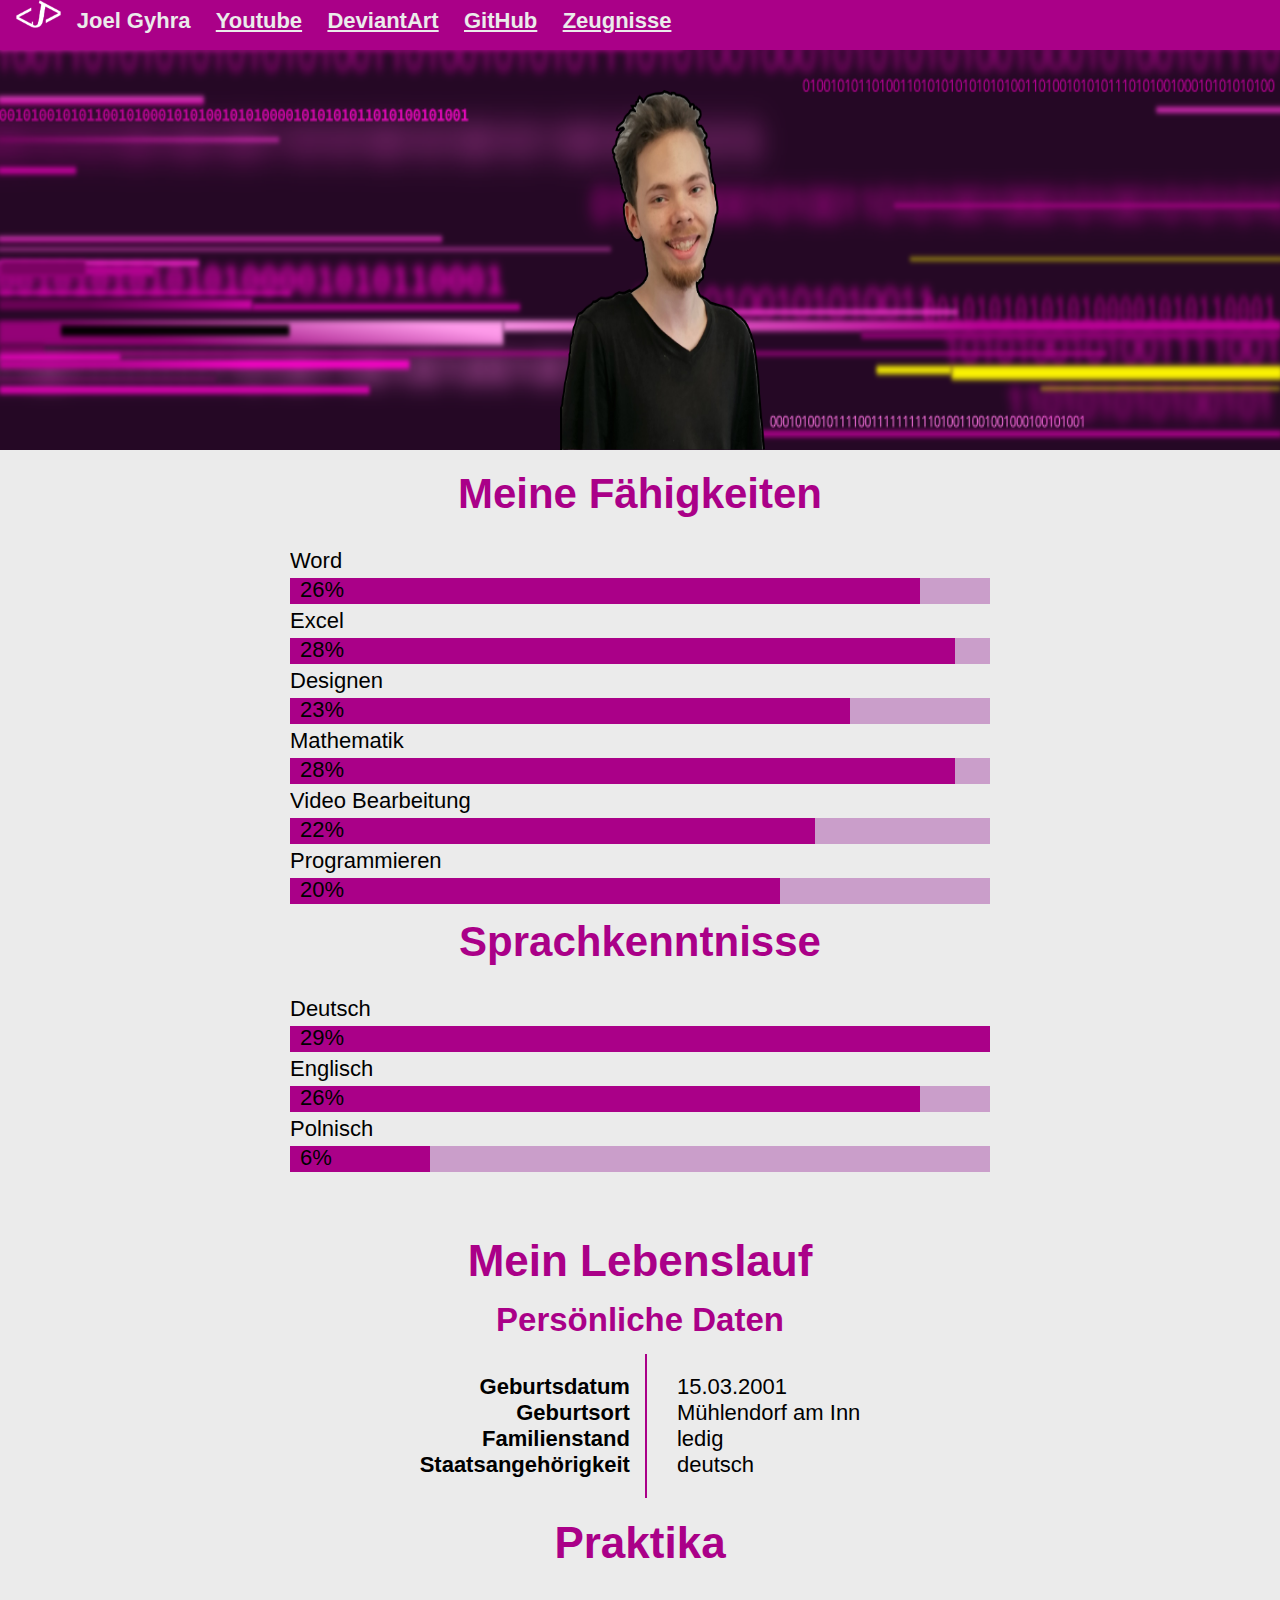
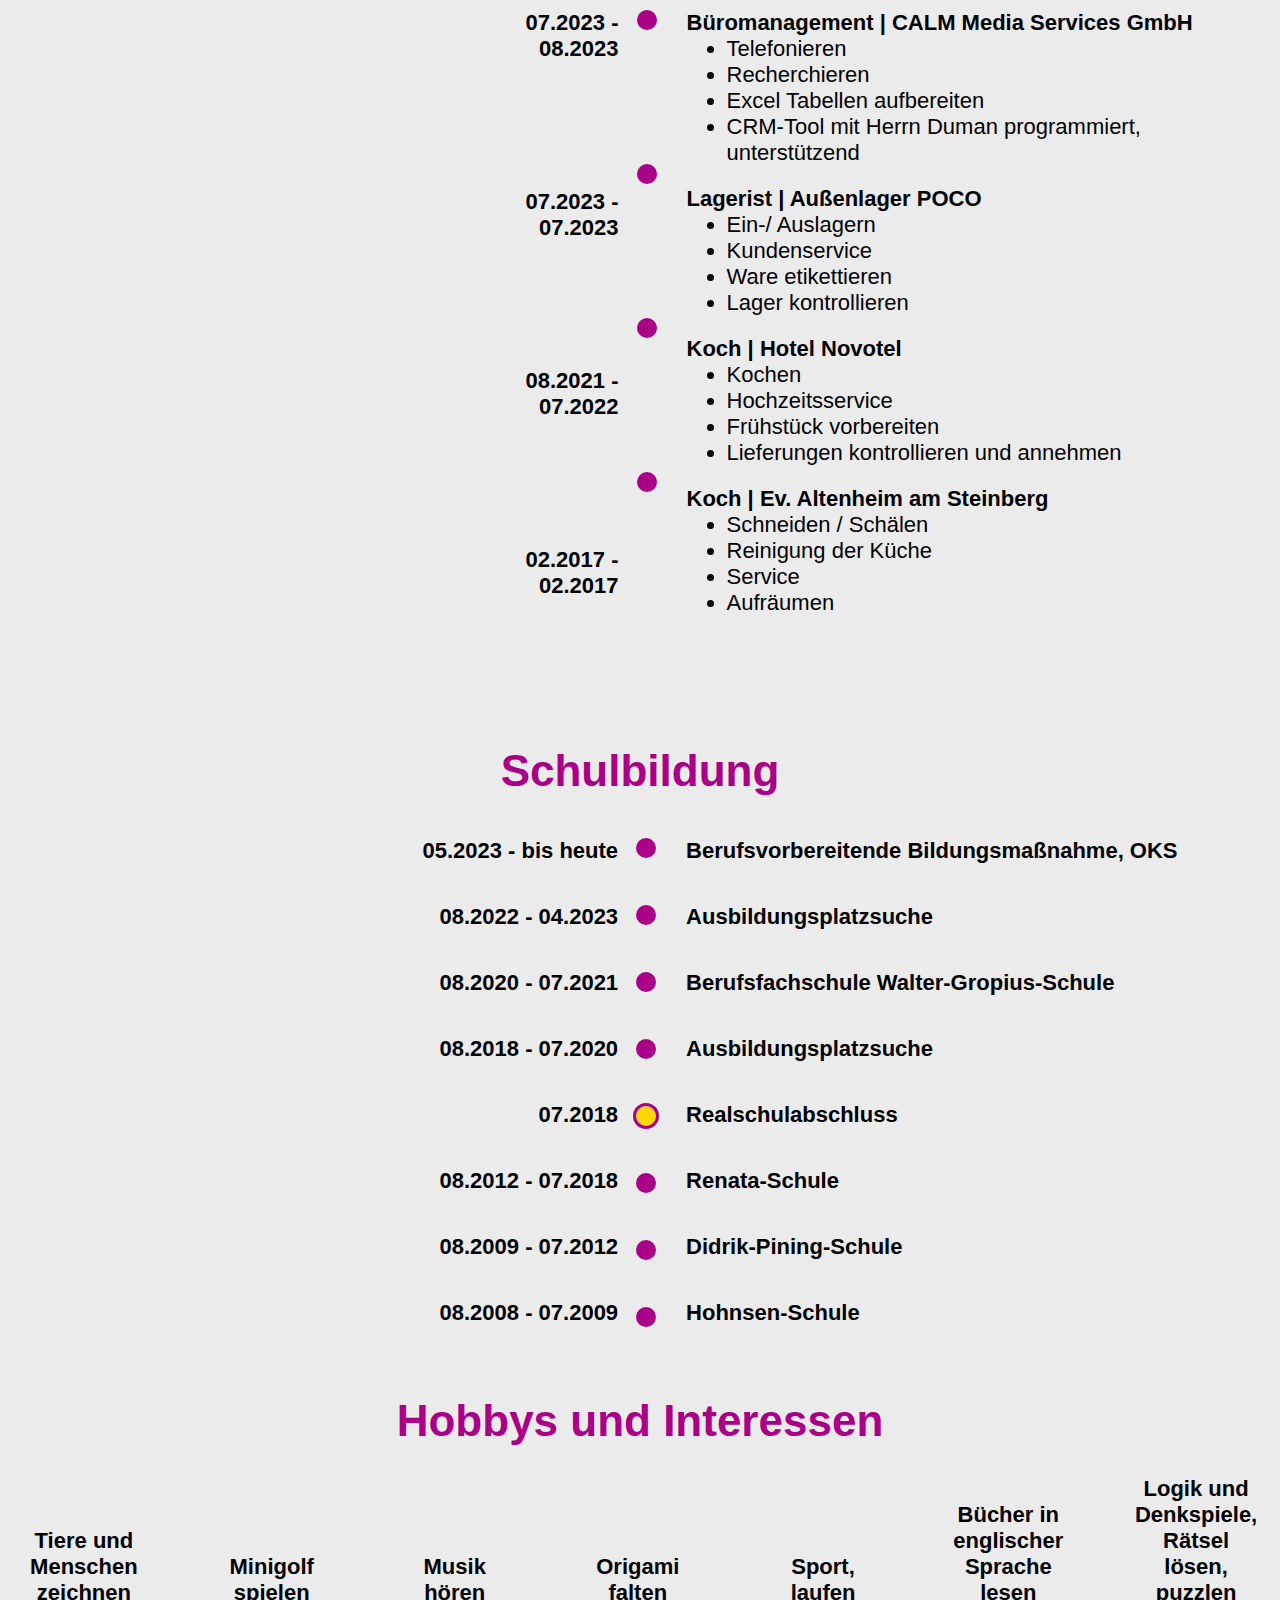
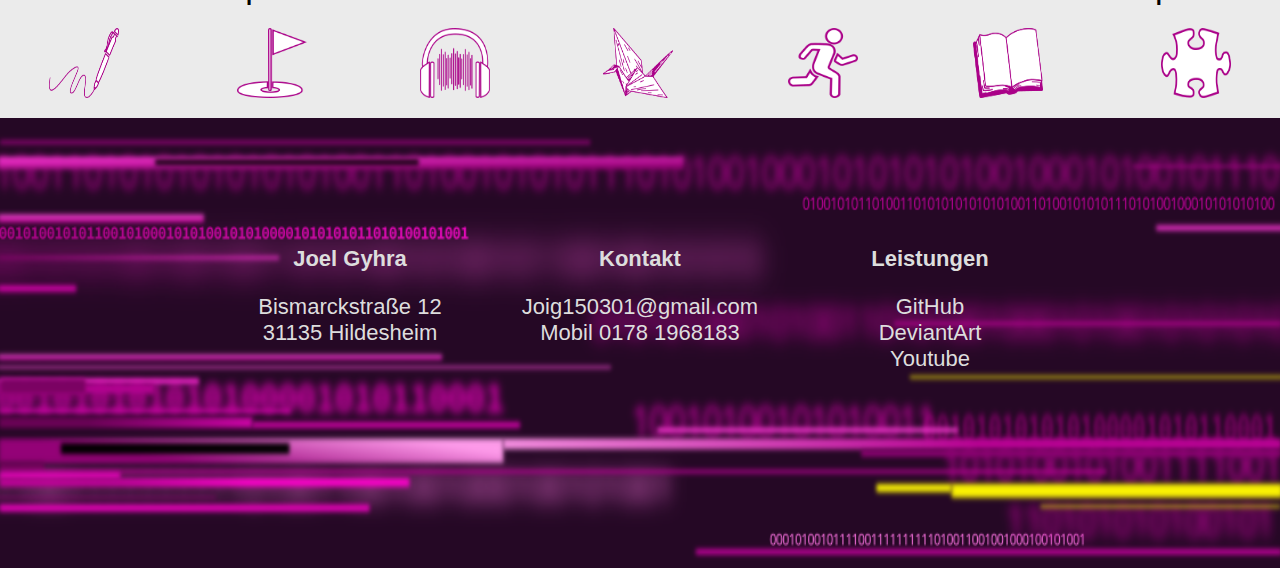
<file: index.html>
<head> 
    <link rel="stylesheet" href="styles.css">
    <script src="script.js"></script>
    <meta name="viewport" content="width=device-width">
</head>

<body>
    <main>
        <ul class="navigationBar">
            <img src="Images/LogoInvertedInvisibleBackground.png" alt="Logo" width="45" height="28" title="<J> Logo">
            <li> Joel Gyhra </li>
            <a href="https://www.youtube.com/@roijoleil268" target="_blank" title="ein Link zu meiner Youtube Seite"> Youtube </a>
            <a href="https://www.deviantart.com/lairse/gallery" target="_blank" title="ein Link zu meiner DeviantArt Seite"> DeviantArt </a>
            <a href="https://github.com/RoiJoleil?tab=repositories" target="_blank" title="ein Link zu meiner GitHub Seite"> GitHub </a>
            <a href="https://cyan-millicent-26.tiiny.site/" target="_blank" title="alle Zeugnisse"> Zeugnisse </a>
        </ul>
        <div class="bewerbungsHomepage_Background">
            <img class="bewerbungsHomepage_BackgroundIMG" src="Images/Bewerbungshomepage Background.png" alt="Programmier Hintergrund">
            <img class="bewerbungsBild" src="Images/BewerbungsbildRand.png" width="200" height="267" alt="Bewerbungsbild" title="Foto von Joel Gyhra">
            <p>
            </p>
        </div>

        <figure id="skillsChart">
            <figcaption> Meine Fähigkeiten </figcaption>
            <svg version="1.1" xmlns="http://www.w3.org/2000/svg" xmlns:xlink="http://www.w3.org/1999/xlink" class="chart" width="700" height="400" aria-labelledby="title" role="img">
                <title> Meine Fähigkeiten </title>
                <g class="barA">
                    <title>Word</title>
                    <text x="0" y="-10">Word</text>
                    <rect class="barColorBackground" width="700" height="26"></rect>
                    <rect class="barColorForeground" width="0" height="26"></rect>
                    <text class="percentage" x="10" y="19">0%</text>
                </g>
                <g class="barB">
                    <title>Excel</title>
                    <text x="0" y="-10">Excel</text>
                    <rect class="barColorBackground" width="700" height="26"></rect>
                    <rect class="barColorForeground" width="0" height="26"></rect>
                    <text class="percentage" x="10" y="19">0%</text>
                </g>
                <g class="barC">
                    <title>Designes</title>
                    <text x="0" y="-10">Designen</text>
                    <rect class="barColorBackground" width="700" height="26"></rect>
                    <rect class="barColorForeground" width="0" height="26"></rect>
                    <text class="percentage" x="10" y="19">0%</text>
                </g>
                <g class="barD">
                    <title>Math</title>
                    <text x="0" y="-10">Mathematik</text>
                    <rect class="barColorBackground" width="700" height="26"></rect>
                    <rect class="barColorForeground" width="0" height="26"></rect>
                    <text class="percentage" x="10" y="19">0%</text>
                </g>
                <g class="barE">
                    <title>Video Editing</title>
                    <text x="0" y="-10">Video Bearbeitung</text>
                    <rect class="barColorBackground" width="700" height="26"></rect>
                    <rect class="barColorForeground" width="0" height="26"></rect>
                    <text class="percentage" x="10" y="19">0%</text>
                </g>
                <g class="barF">
                    <title>Programming</title>
                    <text x="0" y="-10">Programmieren</text>
                    <rect class="barColorBackground" width="700" height="26"></rect>
                    <rect class="barColorForeground" width="0" height="26"></rect>
                    <text class="percentage" x="10" y="19">0%</text>
                </g>
            </svg>
        </figure>
        <figure id="languagesChart">
            <figcaption> Sprachkenntnisse </figcaption>
            <svg version="1.1" xmlns="http://www.w3.org/2000/svg" xmlns:xlink="http://www.w3.org/1999/xlink" class="chart" width="700" height="290" aria-labelledby="title" role="img">
                <g class="barG">
                    <title>German</title>
                    <text x="0" y="-10">Deutsch</text>
                    <rect class="barColorBackground" width="700" height="26"></rect>
                    <rect class="barColorForeground" width="0" height="26"></rect>
                    <text class="percentage" x="10" y="19">0%</text>
                </g>
                <g class="barH">
                    <title>English</title>
                    <text x="0" y="-10">Englisch</text>
                    <rect class="barColorBackground" width="700" height="26"></rect>
                    <rect class="barColorForeground" width="0" height="26"></rect>
                    <text class="percentage" x="10" y="19">0%</text>
                </g>
                <g class="barI">
                    <title>Polish</title>
                    <text x="0" y="-10">Polnisch</text>
                    <rect class="barColorBackground" width="700" height="26"></rect>
                    <rect class="barColorForeground" width="0" height="26"></rect>
                    <text class="percentage" x="10" y="19">0%</text>
                </g>
            </svg>
        </figure>

        <h1> Mein Lebenslauf </h1>
        <h2> Persönliche Daten </h2>
        <div class="persönlicheDaten">
            <ul class="persönlicheDatenLinks">
                <li> Geburtsdatum </li>
                <li> Geburtsort </li>
                <li> Familienstand </li>
                <li> Staatsangehörigkeit </li>
            </ul>
            <ul class="persönlicheDatenRechts">
                <li> 15.03.2001 </li>
                <li> Mühlendorf am Inn </li>
                <li> ledig </li>
                <li> deutsch </li>
            </ul>
        </div>
        
        <h1 class="praktika"> Praktika </h1>
            <div class="praktikaList">
                <ul class="praktikaDates">
                    <li>07.2023 - 08.2023</li>
                    <li>07.2023 - 07.2023</li>
                    <li>08.2021 - 07.2022</li>
                    <li>02.2017 - 02.2017</li>
                </ul>
                <ul class="circles">
                    <li>
                        <span class="circle"></span>
                    </li>
                    <li>
                        <span class="circle"></span>
                    </li>
                    <li>
                        <span class="circle"></span>
                    </li>
                    <li>
                        <span class="circle"></span>
                    </li>
                </ul>
                <ul class="praktikaHeader">
                    <li>Büromanagement | CALM Media Services GmbH
                        <ul>
                            <li>Telefonieren</li>
                            <li>Recherchieren</li>
                            <li>Excel Tabellen aufbereiten</li>
                            <li>CRM-Tool mit Herrn Duman programmiert, unterstützend</li>
                        </ul>
                    </li>
                    <li>Lagerist | Außenlager POCO
                        <ul>
                            <li>Ein-/ Auslagern</li>
                            <li>Kundenservice</li>
                            <li>Ware etikettieren</li>
                            <li>Lager kontrollieren</li>
                        </ul>
                    </li>
                    <li>Koch | Hotel Novotel
                        <ul>
                            <li>Kochen</li>
                            <li>Hochzeitsservice</li>
                            <li>Frühstück vorbereiten</li>
                            <li>Lieferungen kontrollieren und annehmen</li>
                        </ul>
                    </li>
                    <li>Koch | Ev. Altenheim am Steinberg
                        <ul>
                            <li>Schneiden / Schälen</li>
                            <li>Reinigung der Küche</li>
                            <li>Service</li>
                            <li>Aufräumen</li>
                        </ul>
                    </li>
                </ul>
            </div>
        
        <h1 class="schulbildung"> Schulbildung </h1>
            <div class="schulbildungList">
                <ul class="schulbildungDates">
                    <li>05.2023 - bis heute</li>
                    <li>08.2022 - 04.2023</li>
                    <li>08.2020 - 07.2021</li>
                    <li>08.2018 - 07.2020</li>
                    <li>07.2018</li>
                    <li>08.2012 - 07.2018</li>
                    <li>08.2009 - 07.2012</li>
                    <li>08.2008 - 07.2009</li>
                </ul>
                <ul class="circles">
                    <li>
                        <span class="circle"></span>
                    </li>
                    <li>
                        <span class="circle"></span>
                    </li>
                    <li>
                        <span class="circle"></span>
                    </li>
                    <li>
                        <span class="circle"></span>
                    </li>
                    <li>
                        <span class="circleSpecial"></span>
                    </li>
                    <li>
                        <span class="circle"></span>
                    </li>
                    <li>
                        <span class="circle"></span>
                    </li>
                    <li>
                        <span class="circle"></span>
                    </li>
                </ul>
                <ul class="schulbildungHeader">
                    <li>Berufsvorbereitende Bildungsmaßnahme, OKS</li>
                    <li>Ausbildungsplatzsuche</li>
                    <li>Berufsfachschule Walter-Gropius-Schule</li>
                    <li>Ausbildungsplatzsuche</li>
                    <li>Realschulabschluss</li>
                    <li>Renata-Schule</li>
                    <li>Didrik-Pining-Schule</li>
                    <li>Hohnsen-Schule</li>
                </ul>
            </div>

        <h1 class="hobbys"> Hobbys und Interessen </h1>
            <div class="hobbysContainer">
                <div class="hobbyimg">
                    <img src="Images/Drawing.png" title="Drawing" height="70" width="70" alt="Drawing">
                    <p>Tiere und Menschen zeichnen</p>
                </div>
                <div class="hobbyimg">
                <img src="Images/Minigolf.png" title="Minigolf" height="70" width="70" alt="Minigolf">
                    <p>Minigolf spielen</p>
                </div>
                <div class="hobbyimg">
                <img src="Images/Music.png" title="Music" height="70" width="70" alt="Music">
                    <p> Musik hören</p>
                </div>
                <div class="hobbyimg">
                <img src="Images/Origami.png" title="Origami" height="70" width="70" alt="Origami">
                    <p>Origami falten</p>
                </div>
                <div class="hobbyimg">
                <img src="Images/Running.png" title="Running" height="70" width="70" alt="Running">
                    <p>Sport, laufen</p>
                </div>
                <div class="hobbyimg">
                <img src="Images/Book.png" title="Reading" height="70" width="70" alt="Book">
                    <p>Bücher in englischer Sprache lesen</p>
                </div>
                <div class="hobbyimg">
                <img src="Images/Puzzle.png" title="Puzzle" height="70" width="70" alt="Puzzle">
                    <p>Logik und Denkspiele, Rätsel lösen, puzzlen</p>
                </div>
            </div>
        
            <div class="bewerbungsHomepage_Background">
            <img class="bewerbungsHomepage_BackgroundIMG" src="Images/Bewerbungshomepage Background.png" alt="Programmier Hintergrund">
                <div class="kontaktContainer">
                    <div class="kontakt">
                        <p>Joel Gyhra</p>
                        <ul>
                            <li>Bismarckstraße 12</li>
                            <li>31135 Hildesheim</li>
                        </ul>
                    </div>
                    <div class="kontakt">
                        <p>Kontakt</p>
                        <ul>
                            <li>Joig150301@gmail.com</li>
                            <li>Mobil 0178 1968183</li>
                        </ul>
                    </div>
                    <div class="kontakt">
                        <p>Leistungen</p>
                        <ul>
                            <li>GitHub</li>
                            <li>DeviantArt</li>
                            <li>Youtube</li>
                        </ul>
                    </div>
                </div>
            </div>
    </main>
</body>
</file>
<file: styles.css>
/*All*/
html {max-width: 100%; margin: 0 auto; background: rgb(235, 235, 235);}
main {font-family: Arial; font-size: 22px;}
body {margin:  0;}
h1, h2 {color: rgb(170, 0, 136); text-align: center; margin: 0 0 15 0;}
ul {list-style: none;}

/*TopBar*/
.navigationBar {z-index: 9999; position: fixed; width: 100%; height: 3.6rem; background-color: rgb(170, 0, 136); overflow: hidden; padding: 0; margin: -8 0 0 0;}
.navigationBar li, .navigationBar a {display: inline-block; color: rgb(235, 235, 235); padding: 1rem 0.6rem 1rem 0.6rem; font-weight: bold;}
.navigationBar img {margin: 0 0 0 1rem;}

.navigationBar li:hover, .navigationBar a:hover {color: rgb(170, 0, 136); background-color: rgb(235, 235, 235);}

/*Image + overlay*/
.bewerbungsHomepage_Background {width: 100%; height: 50%; position: relative;}
.bewerbungsHomepage_BackgroundIMG {width: 100%; height: 100%;}
.bewerbungsBild {position: absolute; bottom: 0px; left: 35rem; height: 80%; width: 16%;}

/*Meine Fähigkeiten*/
figure {text-align: center; position: relative; top: 20px; margin: 0; padding: 0;}
figure figcaption {font-size: 42px; font-weight: bold; color: rgb(170, 0, 136);}
.barA {transform: translateY(60px); font-size: 22px;}
.barB {transform: translateY(120px); font-size: 22px;}
.barC {transform: translateY(180px); font-size: 22px;}
.barD {transform: translateY(240px); font-size: 22px;}
.barE {transform: translateY(300px); font-size: 22px;}
.barF {transform: translateY(360px); font-size: 22px;}

/*Sprachkenntnisse*/
figure figcaption {font-size: 42px; font-weight: bold; color: rgb(170, 0, 136);}
.barG {transform: translateY(60px); font-size: 22px;}
.barH {transform: translateY(120px); font-size: 22px;}
.barI {transform: translateY(180px); font-size: 22px;}

/*BarColor*/
.barColorBackground {fill: rgb(202, 158, 202); position: relative;}
.barColorForeground {fill: rgb(170, 0, 136); position: relative; transition: width 2.5s ease-in-out;}

/*Persönliche Daten*/
.persönlicheDaten {display: flex; align-items: center; justify-content: center;}
.persönlicheDatenLinks {text-align: right; border-right: 1px solid rgb(170, 0, 136); padding: 20 15 20 0; margin: 0; font-weight: bold;}
.persönlicheDatenRechts {text-align: left; border-left: 1px solid rgb(170, 0, 136); padding: 20 0 20 30; margin: 0;}

/*Praktika List*/
.praktika {text-align: center; margin: 20 0;}
.praktikaList {display: flex; align-items: top; justify-content: center; font-weight: bold;}
.praktikaDates {text-align: right; margin: 22 0 0 400; padding: 0 18 0 40;}
.praktikaDates li {margin: 0 0 127 0;}
.praktikaHeader {text-align: left; padding: 0 0 0 30;}
.praktikaHeader ul {list-style: disc; font-weight: normal; margin: 0 0 20 0;}
.praktikaList .circles {padding: 0;}
.praktikaList .circle {width: 20; height: 20; border-radius: 50%; background-color: rgb(170, 0, 136); display: inline-block; margin: 0 0 128 0;}

/*Schulbildung List*/
.schulbildung {text-align: center; margin: 20 0;}
.schulbildungList {display: flex; align-items: top; justify-content: center; font-weight: bold;}
.schulbildungDates {text-align: right; margin: 22 0 0 280; padding: 0 18 0 40;}
.schulbildungDates li {margin: 0 0 40 0;}
.schulbildungHeader {text-align: left; padding: 0 0 0 30;}
.schulbildungHeader ul {list-style: disc; font-weight: normal;}
.schulbildungHeader li {margin: 0 0 40 0;}
.schulbildungList .circles {padding: 0;}
.schulbildungList .circle {width: 20; height: 20; border-radius: 50%; background-color: rgb(170, 0, 136); display: inline-block; margin: 0 0 41 0;}
.schulbildungList .circleSpecial {width: 20; height: 20; border-radius: 50%; background-color: gold; display: inline-block; margin: 0 0 41 0; outline-style:solid; outline-color: rgb(170, 0, 136);}

/*Hobbys und Interesse*/
.hobbys {position: relative; margin: 0 0 0 0;}
.hobbysContainer {display: flex; justify-content: center; gap: 20px;}
.hobbyimg {display: flex; flex-direction: column; align-items: center; margin: 20px; justify-content: flex-end;}
.hobbyimg img {height: 70px; width: 70px; order: 2;}
.hobbyimg p {margin-top: 10px; text-align: center; order: 1; font-weight: bold; max-width: 140px;}

/*Kontakt*/
.kontaktContainer {display: flex; justify-content: space-between; align-items: top; position: absolute; left: 50%; top: 40%;  transform: translate(-50%, -50%);}
.kontaktContainer p {font-weight: bold;}
.kontaktContainer ul {padding: 0; margin: 0;}
.kontakt {text-align: center; width: 250px; color: rgb(221, 221, 221); font-size: 22px; margin: 0 20 0 20;}
</file>
